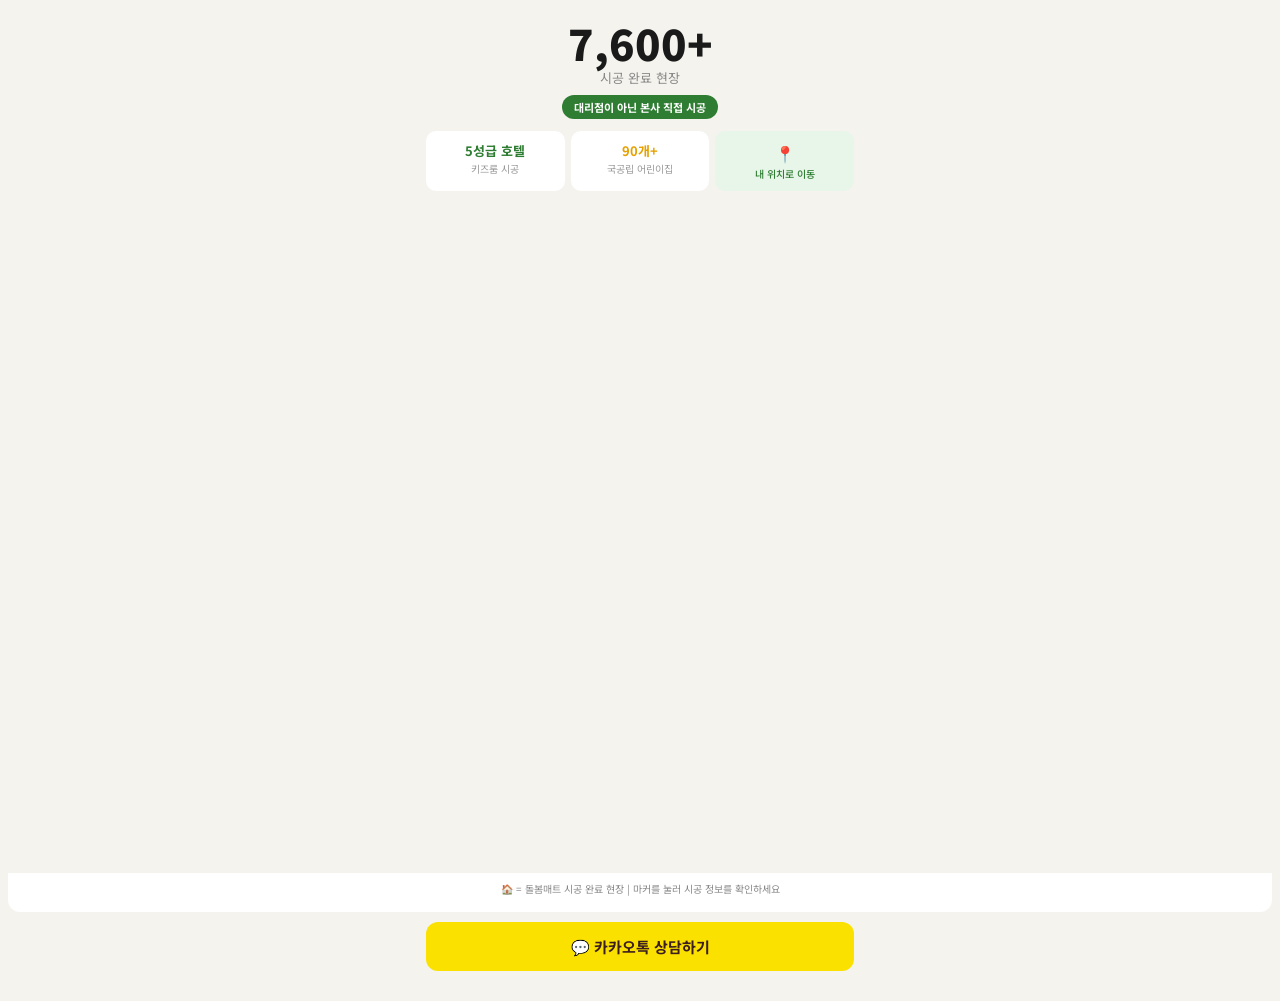
<file: map.html>
<!DOCTYPE html>
<html lang="ko">
<head>
<!-- Google Tag Manager -->
<script>(function(w,d,s,l,i){w[l]=w[l]||[];w[l].push({'gtm.start':
new Date().getTime(),event:'gtm.js'});var f=d.getElementsByTagName(s)[0],
j=d.createElement(s),dl=l!='dataLayer'?'&l='+l:'';j.async=true;j.src=
'https://www.googletagmanager.com/gtm.js?id='+i+dl;f.parentNode.insertBefore(j,f);
})(window,document,'script','dataLayer','GTM-WBCCZ3CN');</script>
<!-- End Google Tag Manager -->

<meta charset="UTF-8">
<!-- Google tag (gtag.js) -->
<script async src="https://www.googletagmanager.com/gtag/js?id=G-WNRMST82MC"></script>
<script>
  window.dataLayer = window.dataLayer || [];
  function gtag(){dataLayer.push(arguments);}
  gtag('js', new Date());
  gtag('config', 'G-WNRMST82MC');
</script>
<meta name="viewport" content="width=device-width, initial-scale=1.0, maximum-scale=1.0, user-scalable=no">
<title>돌봄매트 시공 사례</title>
<style>
@import url('https://fonts.googleapis.com/css2?family=Noto+Sans+KR:wght@400;700;900&display=swap');
*{margin:0;padding:0;box-sizing:border-box}
html,body{height:100%;font-family:'Noto Sans KR',sans-serif;background:#f5f3ee}
.top{text-align:center;padding:20px 16px 12px}
.top-num{font-size:42px;font-weight:900;color:#1a1a1a;line-height:1.1}
.top-label{font-size:13px;color:#888;margin-top:2px}
.top-badge{display:inline-block;margin-top:8px;background:#2E7D32;color:#fff;font-size:11px;font-weight:700;padding:4px 12px;border-radius:20px}
.stats{display:flex;gap:6px;padding:0 16px 12px;max-width:460px;margin:0 auto}
.stat{flex:1;background:#fff;border-radius:10px;padding:10px 6px;text-align:center}
.stat-num{font-size:13px;font-weight:700;color:#2E7D32}
.stat-label{font-size:10px;color:#999;margin-top:1px}
.stat.active{background:#E8F5E9;border:1.5px solid #81C784}
.map-wrap{margin:0 8px;border-radius:12px;overflow:hidden;position:relative}
.map-wrap iframe{width:100%;height:calc(100vh - 230px);border:none;display:block}
.map-hint{text-align:center;padding:8px 12px 16px;font-size:10px;color:#888;background:#fff;line-height:1.5;word-break:keep-all}
.cta{padding:10px 16px 30px;max-width:460px;margin:0 auto}
.cta-btn{display:block;width:100%;padding:14px;background:#FAE100;color:#3C1E1E;border:none;border-radius:12px;font-size:15px;font-weight:700;font-family:inherit;cursor:pointer;text-align:center;text-decoration:none}
</style>

<!-- ═══ 네이버 애널리틱스 (사이트 분석) - 2026-05-12 추가 ═══ -->
<script type="text/javascript" src="//wcs.naver.net/wcslog.js"></script>
<script type="text/javascript">
if (!wcs_add) var wcs_add={};
wcs_add["wa"] = "c938c8295771a0";
if(window.wcs){
  wcs_do();
}
</script>

</head>
<body>
<!-- Google Tag Manager (noscript) -->
<noscript><iframe src="https://www.googletagmanager.com/ns.html?id=GTM-WBCCZ3CN"
height="0" width="0" style="display:none;visibility:hidden"></iframe></noscript>
<!-- End Google Tag Manager (noscript) -->

<div class="top">
  <div class="top-num">7,600+</div>
  <div class="top-label">시공 완료 현장</div>
  <div class="top-badge">대리점이 아닌 본사 직접 시공</div>
</div>
<div class="stats">
  <div class="stat" onclick="moveToHotel()" style="cursor:pointer">
    <div class="stat-num" style="color:#2E7D32">5성급 호텔</div>
    <div class="stat-label" id="hotelBtn">키즈룸 시공</div>
  </div>
  <div class="stat" onclick="moveToKinder()" style="cursor:pointer">
    <div class="stat-num" style="color:#E5A100">90개+</div>
    <div class="stat-label" id="kinderBtn">국공립 어린이집</div>
  </div>
  <div class="stat" onclick="findMyLocation()" style="cursor:pointer;background:#E8F5E9">
    <div class="stat-num" style="font-size:16px">📍</div>
    <div class="stat-label" style="color:#2E7D32;font-weight:500" id="locBtn">내 위치로 이동</div>
  </div>
</div>
<div class="map-wrap">
  <iframe id="mapFrame" src="https://www.google.com/maps/d/embed?mid=1aSuBB0-c6trd7imjcyXyy0TBfZs7Gg4&ehbc=2E312F&noprof=1" allowfullscreen loading="lazy"></iframe>
  <div class="map-hint">🏠 = 돌봄매트 시공 완료 현장 | 마커를 눌러 시공 정보를 확인하세요</div>
</div>
<div class="cta" id="ctaBox">
  <a href="https://pf.kakao.com/_UMyBK/chat" class="cta-btn">💬 카카오톡 상담하기</a>
</div>
<script>
if(new URLSearchParams(window.location.search).get('embed')==='1'){
  var c=document.getElementById('ctaBox');if(c)c.style.display='none';
}
var BASE_MAP = 'https://www.google.com/maps/d/embed?mid=1aSuBB0-c6trd7imjcyXyy0TBfZs7Gg4&ehbc=2E312F&noprof=1';
var KINDER_MAP = 'https://www.google.com/maps/d/embed?mid=1tESvkcaYjerdKkkaJJnn6mPtqJtKkjw&ehbc=2E312F&noprof=1';

function moveMap(lat, lng, zoom) {
  document.getElementById('mapFrame').src = BASE_MAP + '&ll=' + lat + ',' + lng + '&z=' + zoom;
}

function clearActive() {
  document.querySelectorAll('.stat').forEach(function(s) { s.classList.remove('active'); });
}

function moveToHotel() {
  clearActive();
  event.currentTarget.classList.add('active');
  var btn = document.getElementById('hotelBtn');
  btn.textContent = '이동 중...';
  document.getElementById('mapFrame').src = BASE_MAP + '&ll=35.1601338,129.1646875&z=17';
  setTimeout(function() { btn.textContent = '키즈룸 시공'; }, 2000);
}

function moveToKinder() {
  clearActive();
  event.currentTarget.classList.add('active');
  var btn = document.getElementById('kinderBtn');
  btn.textContent = '전환 중...';
  document.getElementById('mapFrame').src = KINDER_MAP + '&z=7';
  setTimeout(function() { btn.textContent = '국공립 어린이집'; }, 2000);
}

function findMyLocation() {
  clearActive();
  event.currentTarget.classList.add('active');
  var btn = document.getElementById('locBtn');
  btn.textContent = '찾는 중...';
  if (!navigator.geolocation) {
    btn.textContent = '위치 지원 안됨';
    setTimeout(function() { btn.textContent = '내 위치로 이동'; }, 3000);
    return;
  }
  navigator.geolocation.getCurrentPosition(function(pos) {
    moveMap(pos.coords.latitude, pos.coords.longitude, 14);
    btn.textContent = '내 위치 완료!';
    setTimeout(function() { btn.textContent = '내 위치로 이동'; }, 3000);
  }, function(err) {
    btn.textContent = '위치 허용해주세요';
    setTimeout(function() { btn.textContent = '내 위치로 이동'; }, 3000);
  }, { enableHighAccuracy: false, timeout: 8000, maximumAge: 300000 });
}
</script>
</body>
</html>
</file>
